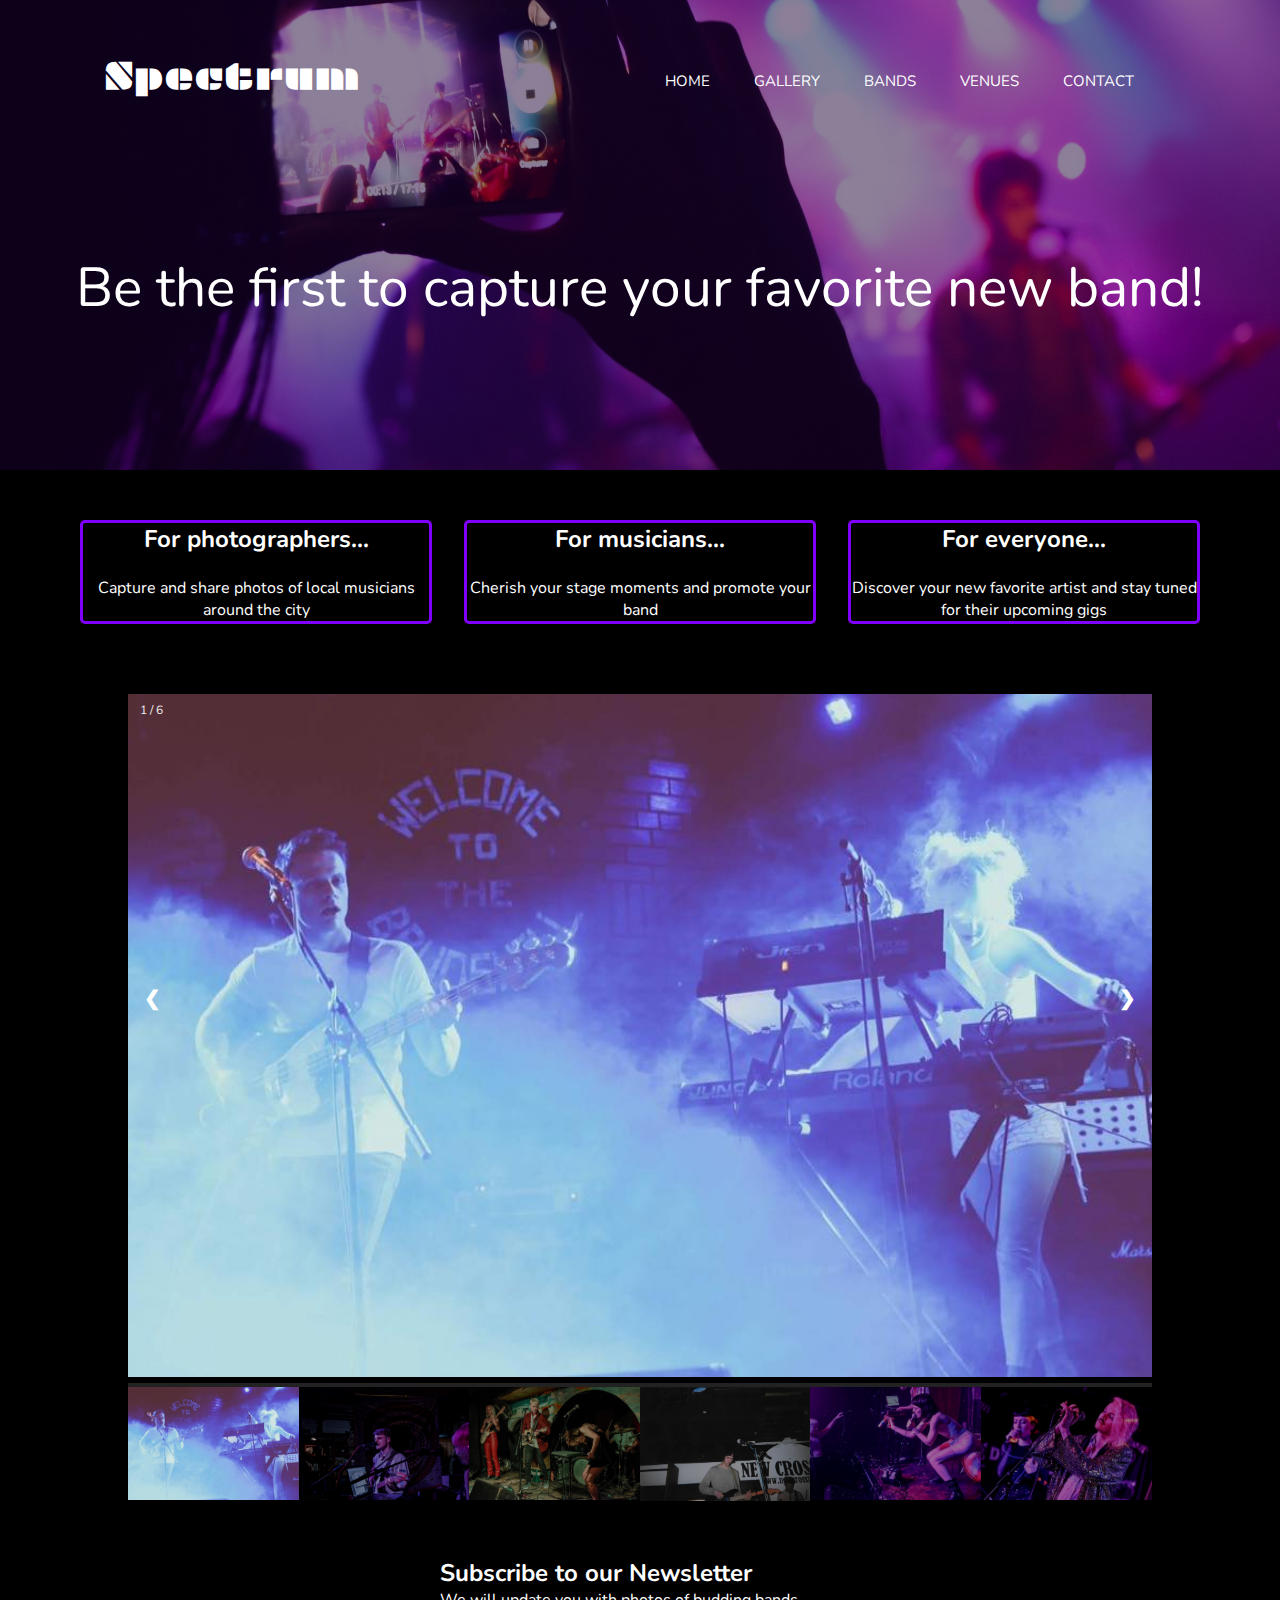
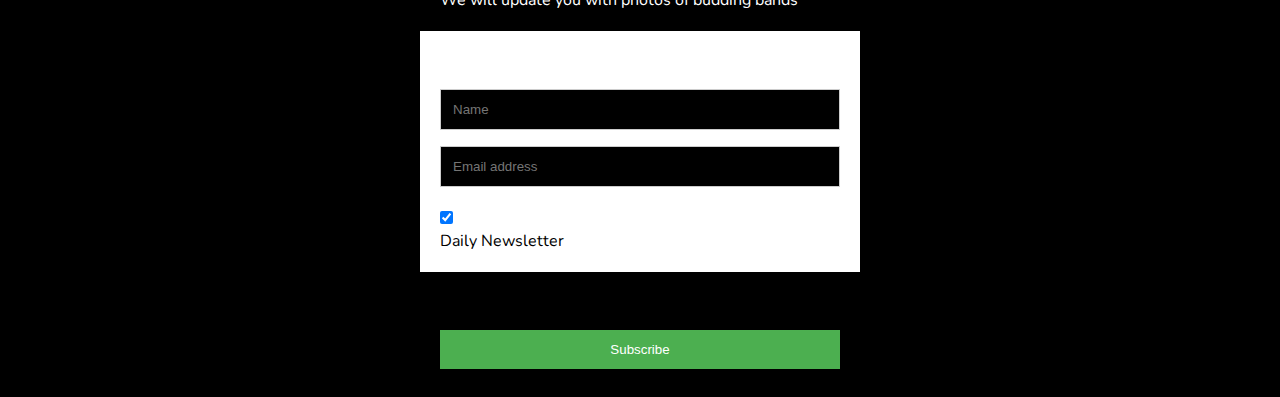
<file: index.html>
<!DOCTYPE html>
<html>
<head>
  <title>Spectrum</title>
  <link href="style.css" rel="stylesheet" type="text/css">
  <link href="https://fonts.googleapis.com/css?family=Plaster" rel="stylesheet">
  <link href="https://fonts.googleapis.com/css?family=Nunito" rel="stylesheet">
</head>
<body>
  <header>
    <div class="row">
      <h1 id="logo">Spectrum</h1>
      <ul class="main-nav">
        <li>
          <a href="index.html"> HOME </a>
        </li>
        <li>
            <a href="gallery.html"> GALLERY </a>
        </li>
        <li>
          <a href> BANDS </a>
        </li>
        <li>
          <a href> VENUES </a>
        </li>
        </li>
        <li>
          <a href="contact.html"> CONTACT </a>

        </li>
      </ul>
    </div>
  </header>
  <div id="welcome">
    <p>
      Be the first to capture your favorite new band!
    </p>

  </div>
  <ul id="about">
    <li>
      <h2> For photographers... </h2>
      <br/>
      <p> Capture and share photos of local musicians around the city</p>
    </li>
    <li>
      <h2> For musicians... </h2>
      <br/>
      <p> Cherish your stage moments and promote your band </p>

    <li>
      <h2>For everyone...</h2>
      <br/>
      <p> Discover your new favorite artist and stay tuned for their upcoming gigs</p>
  </ul>


  <!-- Container for the image gallery -->
  <div class="container1" id="gallery">

    <!-- Full-width images with number text -->
    <div class="mySlides">
      <div class="numbertext">1 / 6</div>
        <img src="12.png" style="width:100%">
    </div>

    <div class="mySlides">
      <div class="numbertext">2 / 6</div>
        <img src="11.png" style="width:100%">
    </div>

    <div class="mySlides">
      <div class="numbertext">3 / 6</div>
        <img src="13.png" style="width:100%">
    </div>

    <div class="mySlides">
      <div class="numbertext">4 / 6</div>
        <img src="14.png" style="width:100%">
    </div>

    <div class="mySlides">
      <div class="numbertext">5 / 6</div>
        <img src="16.png" style="width:100%">
    </div>

    <div class="mySlides">
      <div class="numbertext">6 / 6</div>
        <img src="17.png" style="width:100%">
    </div>

    <!-- Next and previous buttons -->
    <a class="prev" onclick="plusSlides(-1)">&#10094;</a>
    <a class="next" onclick="plusSlides(1)">&#10095;</a>

    <!-- Image text -->
    <div class="caption-container">
      <p id="caption"></p>
    </div>

    <!-- Thumbnail images -->
    <div class="row">
      <div class="column">
        <img class="demo cursor" src="12.png" style="width:100%" onclick="currentSlide(1)">
      </div>
      <div class="column">
        <img class="demo cursor" src="11.png" style="width:100%" onclick="currentSlide(2)">
      </div>
      <div class="column">
        <img class="demo cursor" src="13.png" style="width:100%" onclick="currentSlide(3)">
      </div>
      <div class="column">
        <img class="demo cursor" src="14.png" style="width:100%" onclick="currentSlide(4)">
      </div>
      <div class="column">
        <img class="demo cursor" src="16.png" style="width:100%" onclick="currentSlide(5)">
      </div>
      <div class="column">
        <img class="demo cursor" src="17.png" style="width:100%" onclick="currentSlide(6)">
      </div>
    </div>
  </div>


  <footer>
    <form id=Newsletter>
      <div class="container2">
        <h2>Subscribe to our Newsletter</h2>
        <p>We will update you with photos of budding bands</p>
      </div>

      <div class="container2" style="background-color:white">
        <input type="text" placeholder="Name" name="name" required>
        <input type="text" placeholder="Email address" name="mail" required>
        <label class="checkbox-text">
          <span><input type="checkbox" checked="checked" name="subscribe"><p> Daily Newsletter </p></span>

        </label>
      </div>

      <div class="container2">
        <input type="submit" value="Subscribe">
      </div>
    </form>
  </footer>

  <script>
      var slideIndex = 1;
      showSlides(slideIndex);

      // Next/previous controls
      function plusSlides(n) {
        showSlides(slideIndex += n);
      }

      // Thumbnail image controls
      function currentSlide(n) {
        showSlides(slideIndex = n);
      }

      function showSlides(n) {
        var i;
        var slides = document.getElementsByClassName("mySlides");
        var dots = document.getElementsByClassName("demo");
        var captionText = document.getElementById("caption");
        if (n > slides.length) {slideIndex = 1}
        if (n < 1) {slideIndex = slides.length}
        for (i = 0; i < slides.length; i++) {
          slides[i].style.display = "none";
        }
        for (i = 0; i < dots.length; i++) {
          dots[i].className = dots[i].className.replace(" active", "");
        }
        slides[slideIndex-1].style.display = "block";
        dots[slideIndex-1].className += " active";
        captionText.innerHTML = dots[slideIndex-1].alt;
      }
      </script>

<button onclick="topFunction()" id="myBtn" title="Go to top">Top</button>
<script>
// When the user scrolls down 20px from the top of the document, show the button
window.onscroll = function() {scrollFunction()};

function scrollFunction() {
    if (document.body.scrollTop > 20 || document.documentElement.scrollTop > 20) {
        document.getElementById("myBtn").style.display = "block";
    } else {
        document.getElementById("myBtn").style.display = "none";
    }
}

// When the user clicks on the button, scroll to the top of the document
function topFunction() {
    document.body.scrollTop = 0;
    document.documentElement.scrollTop = 0;
}
</script>

</body>


</html>
</file>
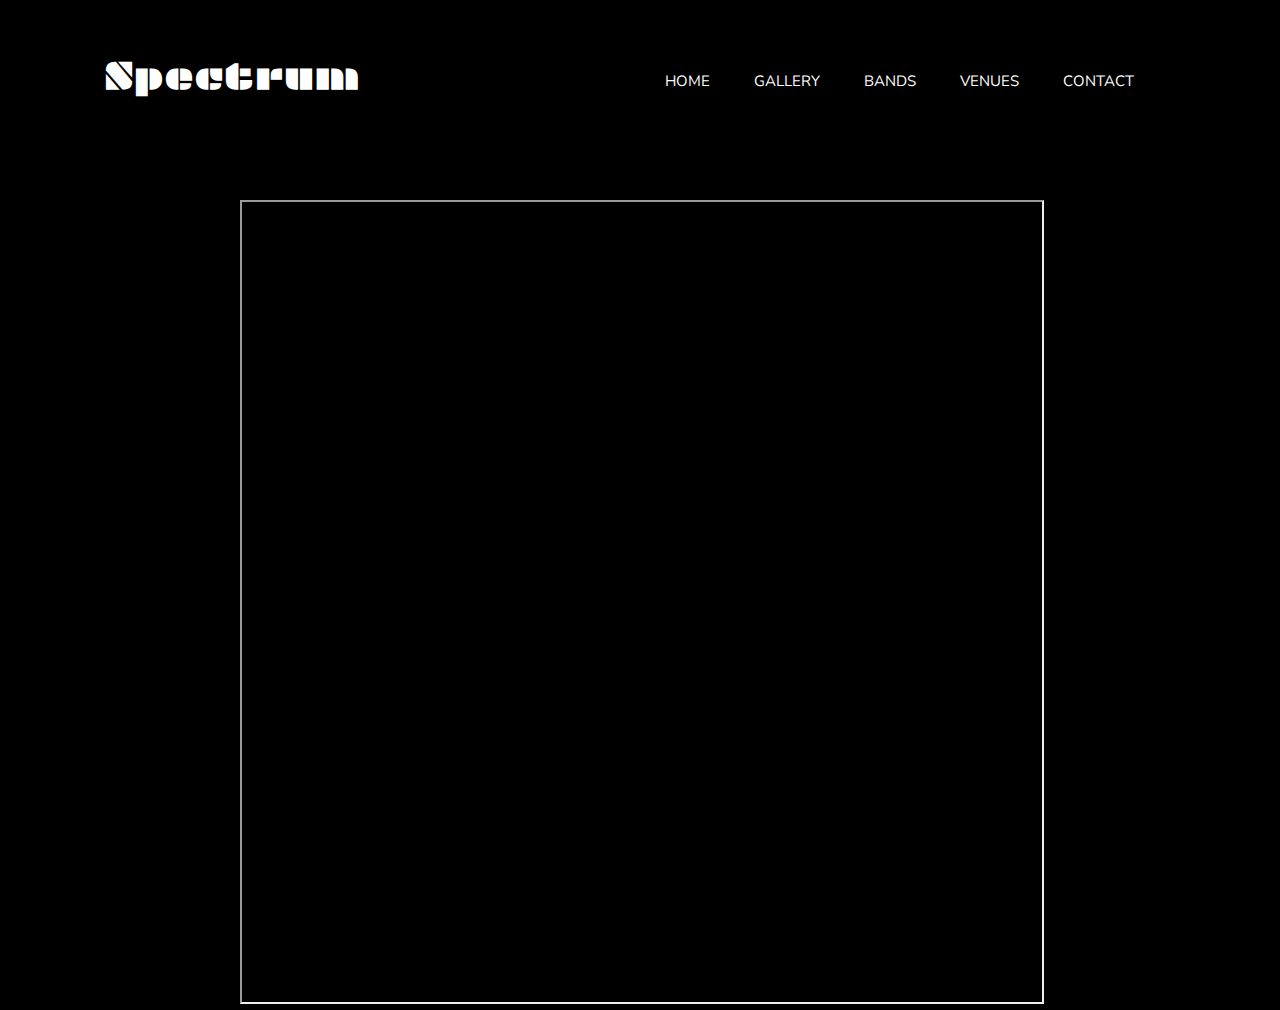
<file: contact.html>
<!DOCTYPE html>
<html>
        <head>
                <title>Spectrum</title>
                <link href="style.css" rel="stylesheet" type="text/css">
                <link href="contact.css" rel="stylesheet" type="text/css">
                <link href="https://fonts.googleapis.com/css?family=Plaster" rel="stylesheet">
                <link href="https://fonts.googleapis.com/css?family=Nunito" rel="stylesheet">
              </head>


                <header>
                  <div class="row">
                    <h1 id="logo">Spectrum</h1>
                    <ul class="main-nav">
                      <li>
                        <a href="index.html"> HOME </a>
                      </li>
                      <li>
                          <a href="gallery.html"> GALLERY </a>
                      </li>
                      <li>
                        <a href> BANDS </a>
                      </li>
                      <li>
                        <a href> VENUES </a>
                      </li>
                      </li>
                      <li>
                        <a href="contact.html"> CONTACT </a>
                      </li>
                    </ul>
                  </div>
                </header>

                <body >
                  <div id="contact-form">
                    <iframe src="https://docs.google.com/forms/d/e/1FAIpQLScYuATNwzU_OhazDGQ2wkV_wxJKHAXnbXMv30qJo9wwGQ2v_A/viewform?embedded=true" >Loading...</iframe>
    </div>
                </body>
</file>
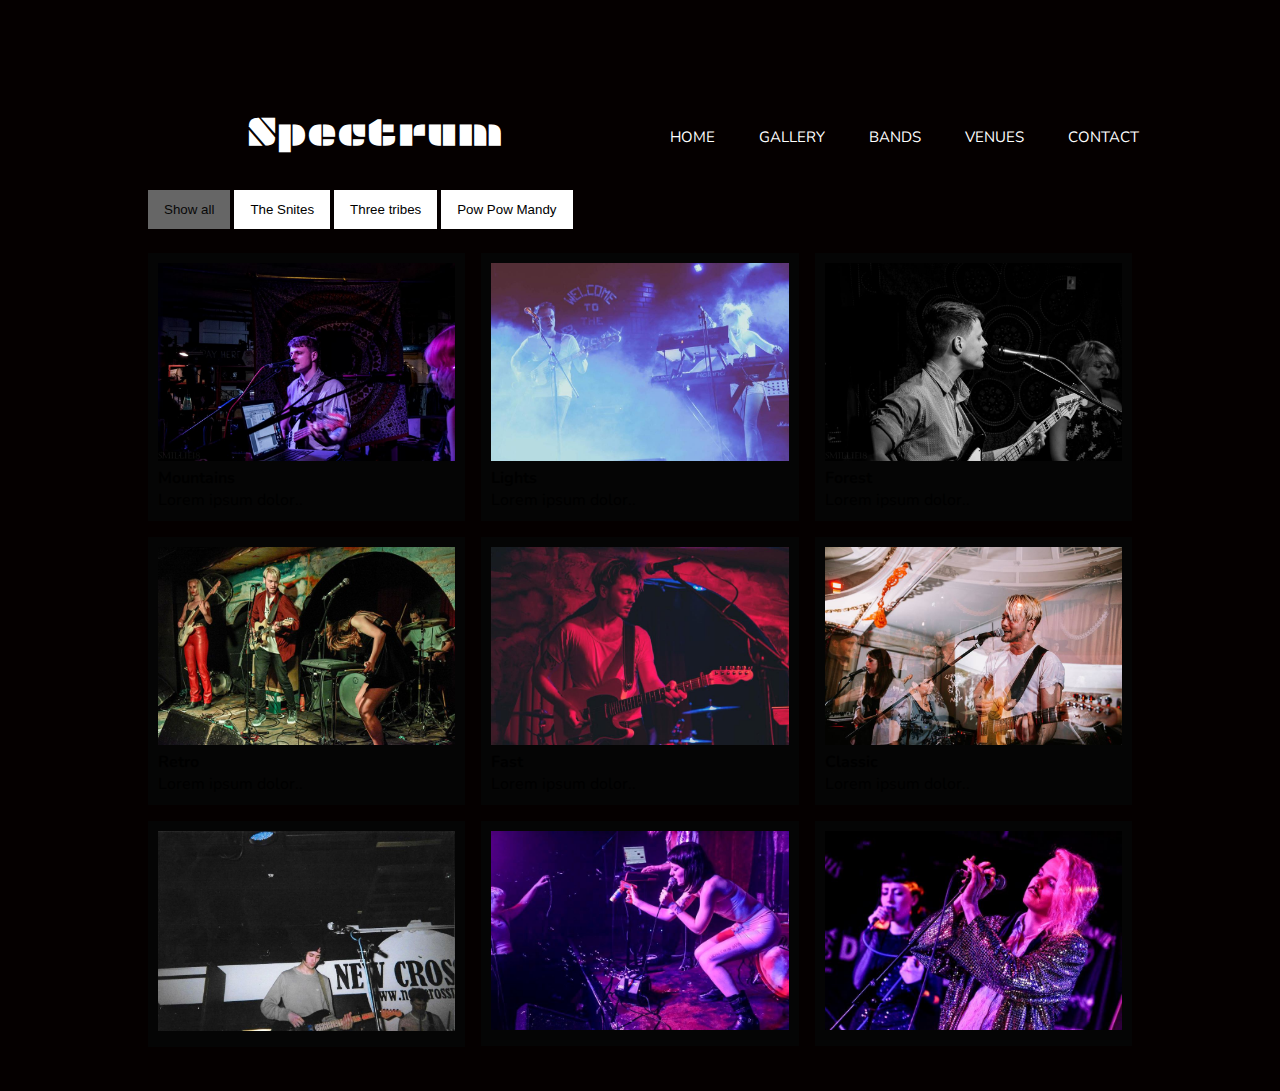
<file: gallery.html>
<!DOCTYPE html>
<html>
        <head>
                <title>Spectrum</title>
                <link href="style.css" rel="stylesheet" type="text/css">
                <link href="gallery.css" rel="stylesheet" type="text/css">
                <link href="https://fonts.googleapis.com/css?family=Plaster" rel="stylesheet">
                <link href="https://fonts.googleapis.com/css?family=Nunito" rel="stylesheet">
              </head>
              <body>
                <header>
                  <div class="row">
                    <h1 id="logo">Spectrum</h1>
                    <ul class="main-nav">
                      <li>
                        <a href="index.html"> HOME </a>
                      </li>
                      <li>
                          <a href="gallery.html"> GALLERY </a>
                      </li>
                      <li>
                        <a href> BANDS </a>
                      </li>
                      <li>
                        <a href> VENUES </a>
                      </li>
                      </li>
                      <li>
                        <a href="contact.html"> CONTACT </a>
                      </li>
                    </ul>
                  </div>
                </header>
<body id="gallery-body">    
<h2 id="gallery-box"></h2>
<div id="myBtnContainer">
  <button class="btn active" onclick="filterSelection('all')"> Show all</button>
  <button class="btn" onclick="filterSelection('TheSnites')"> The Snites</button>
  <button class="btn" onclick="filterSelection('ThreeTribes')"> Three tribes</button>
  <button class="btn" onclick="filterSelection('Powpowmandy')"> Pow Pow Mandy</button>
</div>

<!-- Portfolio Gallery Grid -->
<div class="row">
  <div class="column TheSnites">
    <div class="content">
      <img src="11.png" alt="Alex" style="width:100%">
      <h4>Mountains</h4>
      <p>Lorem ipsum dolor..</p>
    </div>
  </div>
  <div class="column TheSnites">
    <div class="content">
      <img src="12.png" alt="Alex2" style="width:100%">
      <h4>Lights</h4>
      <p>Lorem ipsum dolor..</p>
    </div>
  </div>
  <div class="column TheSnites">
    <div class="content">
      <img src="20.png" alt="Alex3" style="width:100%">
      <h4>Forest</h4>
      <p>Lorem ipsum dolor..</p>
    </div>
  </div>

  <div class="column ThreeTribes">
    <div class="content">
      <img src="13.png" alt="ThreeTribes" style="width:100%">
      <h4>Retro</h4>
      <p>Lorem ipsum dolor..</p>
    </div>
  </div>
  <div class="column ThreeTribes">
    <div class="content">
      <img src="18.png" alt="ThreeTribes" style="width:100%">
      <h4>Fast</h4>
      <p>Lorem ipsum dolor..</p>
    </div>
  </div>
  <div class="column ThreeTribes">
    <div class="content">
      <img src="22.png" alt="ThreeTribes" style="width:100%">
      <h4>Classic</h4>
      <p>Lorem ipsum dolor..</p>
    </div>
  </div>

  <div class="column Powpowmandy">
    <div class="content">
      <img src="14.png" alt="Powpowmandy" style="width:100%">
      
    </div>
  </div>
  <div class="column Powpowmandy">
    <div class="content">
      <img src="16.png" alt="Powpowmandy" style="width:100%">
    
    </div>
  </div>
  <div class="column Powpowmandy">
    <div class="content">
      <img src="17.png" alt="Powpowmandy" style="width:100%">
     
    </div>
  </div>
<!-- END GRID -->
</div>
<script>
filterSelection("all") // Execute the function and show all columns
        function filterSelection(c) {
          var x, i;
          x = document.getElementsByClassName("column");
          if (c == "all") c = "";
          // Add the "show" class (display:block) to the filtered elements, and remove the "show" class from the elements that are not selected
          for (i = 0; i < x.length; i++) {
            w3RemoveClass(x[i], "show");
            if (x[i].className.indexOf(c) > -1) w3AddClass(x[i], "show");
          }
        }
        
        // Show filtered elements
        function w3AddClass(element, name) {
          var i, arr1, arr2;
          arr1 = element.className.split(" ");
          arr2 = name.split(" ");
          for (i = 0; i < arr2.length; i++) {
            if (arr1.indexOf(arr2[i]) == -1) {
              element.className += " " + arr2[i];
            }
          }
        }
        
        // Hide elements that are not selected
        function w3RemoveClass(element, name) {
          var i, arr1, arr2;
          arr1 = element.className.split(" ");
          arr2 = name.split(" ");
          for (i = 0; i < arr2.length; i++) {
            while (arr1.indexOf(arr2[i]) > -1) {
              arr1.splice(arr1.indexOf(arr2[i]), 1); 
            }
          }
          element.className = arr1.join(" ");
        }
        
        // Add active class to the current button (highlight it)
        var btnContainer = document.getElementById("myBtnContainer");
        var btns = btnContainer.getElementsByClassName("btn");
        for (var i = 0; i < btns.length; i++) {
          btns[i].addEventListener("click", function(){
            var current = document.getElementsByClassName("active");
            current[0].className = current[0].className.replace(" active", "");
            this.className += " active";
          });
        }
        </script>
</body>

</html>
</file>
<file: style.css>
*
{
  margin:0;
  padding:0;
}


header
{
  height:10vh;
  position: absolute;
  z-index: 1000;
  width: 100%;
  margin-top: 30px;
}

header .row {
  display: flex;
  justify-content: space-between;
  margin-left: 5%;
}

.main-nav
{
  list-style: none;
  margin-top: 40px;
  margin-left: 13%;
}

.main-nav li
{
  display:inline-block;
}

.main-nav li a
{
  color:white;
  text-decoration:none;
  padding: 5px 20px;
  font-family:'Nunito', sans-serif;
  font-size:15px;
}

body{
  position: relative;
background-color: black;
font-family: 'Nunito', sans-serif;

}

#logo
{
  font-family: 'Plaster', cursive;
  font-size: 40px;
  float: left;
  color: white;
  margin-left: 40px;
  margin-top: 20px;
}

#welcome
{
  background-image:linear-gradient(rgba(26,0,51,0.5),rgba(26,0,51,0.5)), url(gig.jpg);
  background-size: cover;
  background-position: center;
  background-repeat: no-repeat;
  padding-top: 70px;
  padding: auto 0;
  width: 100%;
  height: 400px;
  text-align: center;

}

#welcome p {
  margin-top: 180px;
  font-family: "Nunito", sans-serif;
  color: white;
  font-size: 55px;
  margin-left: auto;
  margin-right: auto;
  width:90%
}

#about {
  display: flex;
  flex-flow: row;
  justify-content: space-around;
  box-sizing: border-box;
  margin: 0 auto;
  list-style: none;
  width: 100%;
  padding: 50px 5% 300px 5%;

}

#about li {
  width: 30%;
  border: 3px solid #8000ff;
   border-radius: 5px;
  color: white;
  text-align: center;
  font-family: "Nunito", sans-serif;
  background-color: black;
}

#parent {
  margin-top: 470px;
  position: absolute;
  width: 100%;
}

#content {
  position: relative;
  height: 100%;
  width: 100%;
}



#gallery
{
  box-sizing: border-box;
  margin-top: -230px;

}

/* Position the image container (needed to position the left and right arrows) */
.container1 {
  position: relative;
  color: black;
  margin-left: auto;
  margin-right: auto;
  width: 80%;
}

/* Hide the images by default */
.mySlides {
  display: none;
}

/* Add a pointer when hovering over the thumbnail images */
.cursor {
  cursor: pointer;
}

/* Next & previous buttons */
.prev,
.next {
  cursor: pointer;
  position: absolute;
  top: 40%;
  width: auto;
  padding: 16px;
  margin-top: -50px;
  color: white;
  font-weight: bold;
  font-size: 20px;
  border-radius: 0 3px 3px 0;
  user-select: none;
  -webkit-user-select: none;
}

/* Position the "next button" to the right */
.next {
  right: 0;
  border-radius: 3px 0 0 3px;
}

/* On hover, add a black background color with a little bit see-through */
.prev:hover,
.next:hover {
  background-color: rgba(0, 0, 0, 0.8);
}

/* Number text (1/3 etc) */
.numbertext {
  color: #f2f2f2;
  font-size: 12px;
  padding: 8px 12px;
  position: absolute;
  top: 0;
}

/* Container for image text */
.caption-container {
  text-align: center;
  background-color: #222;
  padding: 2px 16px;
  color: white;
}

.row:after {
  content: "";
  display: table;
  clear: both;
}

/* Six columns side by side */
.column {
  float: left;
  width: 16.66%;
}

/* Add a transparency effect for thumnbail images */
.demo {
  opacity: 0.6;
}

.active,
.demo:hover {
  opacity: 1;
}





#Newsletter
.form  {

margin-top: 100px
      border: 4px solid #f1f1f1;


  }

  /* Add some padding and a grey background color to containers */
  .container2 {
      padding: 20px;
      padding-top: 50px;
      background-color: black;
      margin-left: auto;
      margin-right: auto;
      width: 25em;
      color: white;

  }



  /* Style the input elements and the submit button */
  input[type=text], input[type=submit] {
      width: 100%;
      padding: 12px;
      margin: 8px 0;
      background: black;
      color: white;
      display: inline-block;
      border: 1px solid #ccc;
      box-sizing: border-box;

  }

  /* Add margins to the checkbox */
  input[type=checkbox] {
      margin-top: 16px;
      color: white;
  }

  .checkbox-text p {
    color: black;
  }

  /* Style the submit button */
  input[type=submit] {
      background-color: #4CAF50;
      color: white;
      border: none;
  }

  input[type=submit]:hover {
      opacity: 0.8;
  }

/* Style all font awesome icons */
.fa {
    padding: 20px;
    font-size: 150px;
    width: 200px;
    text-align: center;
    text-decoration: none;
}

/* Add a hover effect if you want */
.fa:hover {
    opacity: 0.7;
}

/* Set a specific color for each brand */

/* Facebook */
.fa-facebook {
    background: #3B5998;
    color: white;
}

/* Twitter */
.fa-twitter {
    background: #55ACEE;
    color: white;
}

#myBtn {
    display: none; /* Hidden by default */
    position: fixed; /* Fixed/sticky position */
    bottom: 20px; /* Place the button at the bottom of the page */
    right: 30px; /* Place the button 30px from the right */
    z-index: 99; /* Make sure it does not overlap */
    border: none; /* Remove borders */
    outline: none; /* Remove outline */
    background-color: #8000ff; /* Set a background color */
    color: white; /* Text color */
    cursor: pointer; /* Add a mouse pointer on hover */
    padding: 15px; /* Some padding */
    border-radius: 10px; /* Rounded corners */
    font-size: 18px; /* Increase font size */
}

#myBtn:hover {
    background-color: #555; /* Add a dark-grey background on hover */
}
</file>
<file: contact.css>
#contact-form
{
    margin: 0 auto;
    width: 800px;
    height: 800px;
}

#contact-form iframe {
    margin-top: 200px;
    height: 100%;
    width: 100%;
}

body
{
    position: relative;
}
</file>
<file: gallery.css>
* {
    box-sizing: border-box;
}

#gallery-body
{
margin-top: 20px;
    background-color: #050000;
    padding: 20px;
    font-family: "Nunito", sans-serif;
    margin-left: auto;
    margin-right: auto;
    width: 80%;
}

/* Center website */
.main {
    max-width: 1000px;
    margin: auto;
}

h1 {
    font-size: 50px;
    word-break: break-all;
}

.row {
    margin: 8px -16px;
}

/* Add padding BETWEEN each column (if you want) */
.row,
.row > .column {
    padding: 8px;
}

/* Create three equal columns that floats next to each other */
.column {
    float: left;
    width: 33.33%;
    display: none; /* Hide columns by default */
}

/* Clear floats after rows */
.row:after {
    content: "";
    display: table;
    clear: both;
}

/* Content */
.content {
    background-color: rgb(5, 5, 5);
    padding: 10px;
}

/* The "show" class is added to the filtered elements */
.show {
    display: block;
}

/* Style the buttons */
.btn {
  border: none;
  outline: none;
  padding: 12px 16px;
  background-color: white;
  cursor: pointer;
}

/* Add a grey background color on mouse-over */
.btn:hover {
  background-color:black;
}

/* Add a dark background color to the active button */
.btn.active {
  background-color: #666;
   color: rgb(8, 8, 8);
}

#gallery-box {
    margin-top: 150px;
    color: black;
}

#myBtnContainer {
    margin-top: 50px;
}
</file>
